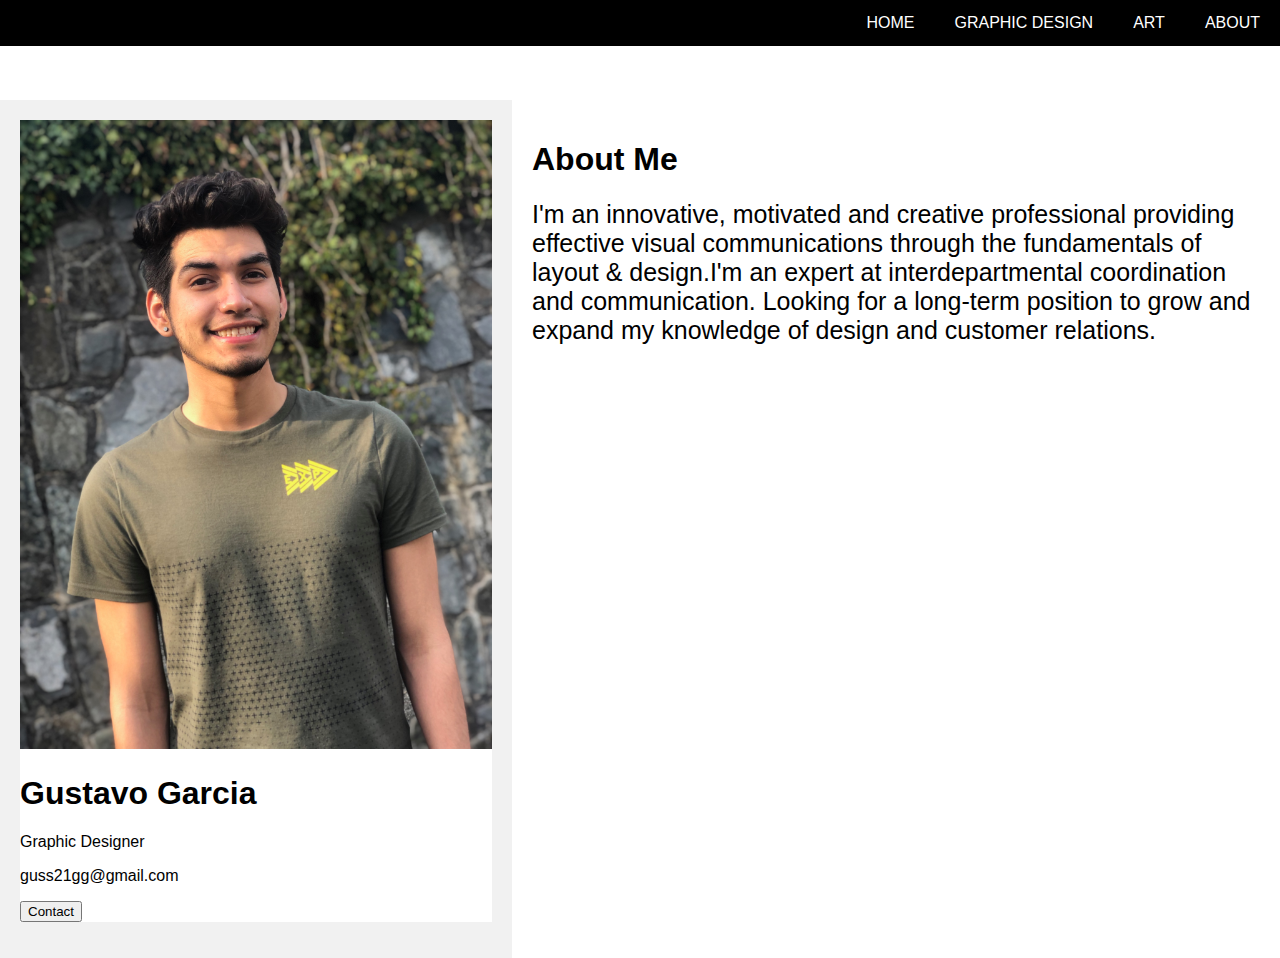
<file: about/index.html>
<!DOCTYPE html>
<html lang="en">
<meta charset="UTF-8">
<meta name="viewport" content="width=device-width, initial-scale=1">

<head>
<title>Gustavo Garcia</title>
      <link href="css/main.css" rel="stylesheet">
</head>
<body>
  <!-- Navigation -->
<nav class="navbar">
  <a href="index.html">ABOUT</a>
  <a href="../art/index.html">ART</a>
  <a href="../graphicdesign/index.html">GRAPHIC DESIGN</a>
  <a href="../index.html">HOME</a>
</nav>
<div class="row">
  <div class="side">
    <div class="card">
      <img src="ab1.jpeg" alt="Guss" style="width:100%">
        <div class="container">
            <h1>Gustavo Garcia</h1>
                <p class="title">Graphic Designer</p>
                <p>guss21gg@gmail.com</p>
                <p><button class="button">Contact</button></p>
        </div>
    </div>

  </div>
  <div class="main">
    <h1>About Me</h1>
    <p2>I'm an innovative, motivated and creative professional providing effective visual communications
        through the fundamentals of layout & design.I'm an expert at interdepartmental coordination
        and communication. Looking for a long-term position to grow and expand my knowledge
        of design and customer relations.</p2>
  </div>
</div>
</body>

</html>
</file>
<file: about/css/main.css>
/* Ensure proper sizing */
* {
  box-sizing: border-box;
}
body {
  background-color: white;
  height: 100%;
  margin: 0;
  font-family: Arial, Helvetica, sans-serif;
}
.navigation {
  background-color: black;
  height: 50px;
  text-align: center;
  overflow: hidden;
  background-color: #333;
}
.navbar {
  overflow: hidden;
  background-color: black;
  z-index: 10000;
  position: fixed;
  width: 100%
}
.navbar a {
  float: right;
  display: block;
  color: white;
  text-align: center;
  padding: 14px 20px;
  text-decoration: none;
}
.navbar a:hover {
  background-color: #ddd;
  color: black;
}

/* Column container */
.row {
  display: flex;
  flex-wrap: wrap;
  padding: 100px  0px 0px 0px;
}

/* Create two unequal columns that sits next to each other */
/* Sidebar/left column */
.side {
  flex: 40%; /* Set the width of the sidebar */
  background-color: #f1f1f1; /* Grey background color */
  padding: 20px; /* Some padding */
}

/* Main column */
.main {
  flex: 60%; /* Set the width of the main content */
  wrap: 100%;
  background-color: white; /* Black background color */
  padding: 20px; /* Some padding */
  height: 100%;


}
.card {
  background-color: white;
}
]
h1 {
  padding: 50px 0px 0px 0px;
  text-align: center;
  color: white;
}
p2 {
  font-size: 25px;
  width: 200px;

}
</file>
